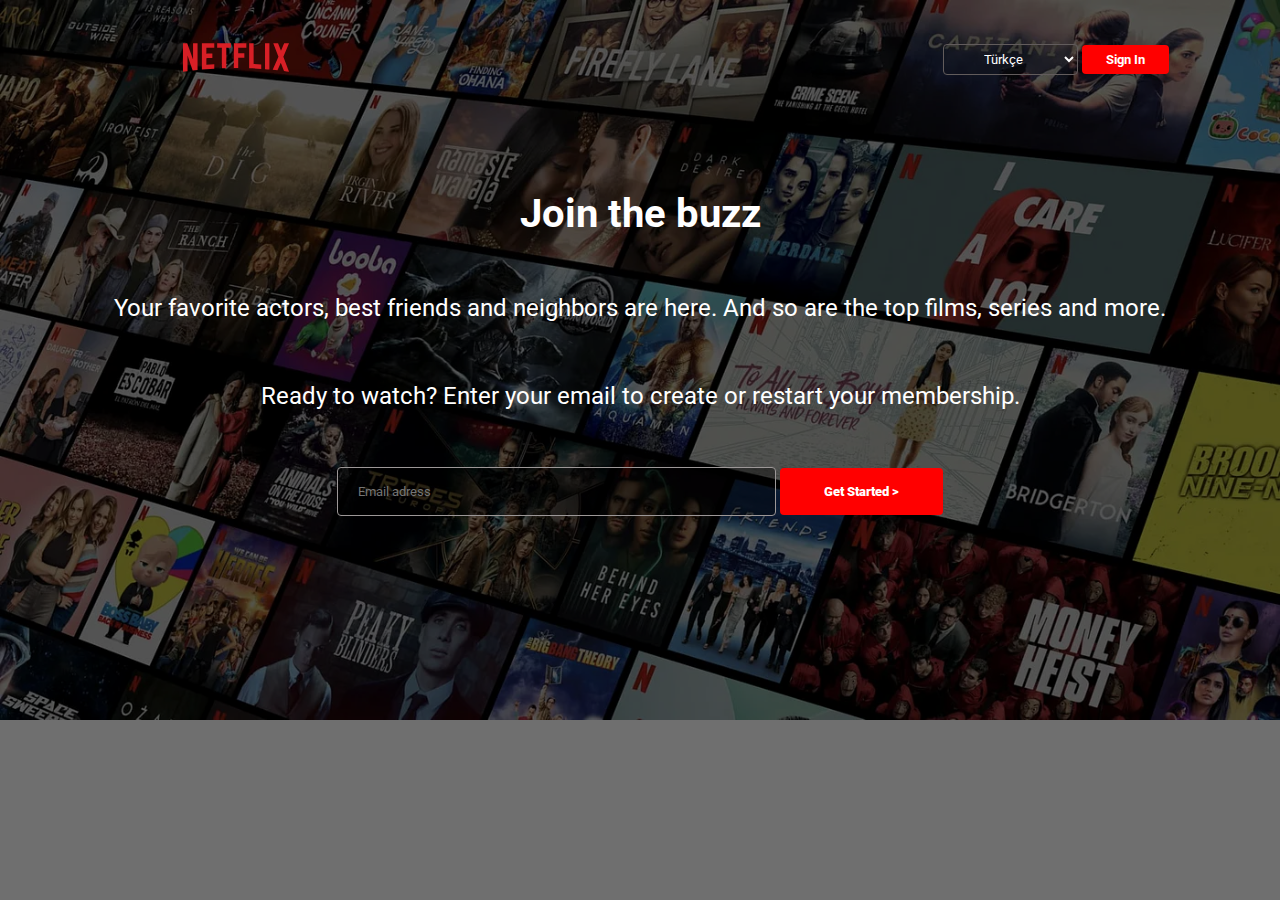
<file: index.html>
<!DOCTYPE html>
<html lang="en">
<head>
    <meta charset="UTF-8">
    <meta name="viewport" content="width=device-width, initial-scale=1.0">
<link rel="stylesheet" href="./style.css">
    <title>Netflix Türkiye</title>
</head>
<body>
    <div class="container">
    <header class="header-bar">
        <div class="nav">
        <div class="nav-left"><img class="netflix-logo" src="./assets/logos/Netflix-Logo.wine.svg" alt="" ></div>
        <nav>
        <div class="nav-right">
            <label for="language"></label>
            <select class="language" id="language">
                <option value="turkish">Türkçe</option>
                <option value="english">English</option>
            </select>

            <button class="log-in">Sign In</button>
        </div>
    </nav>
</div>
    </header>
    <main>
        <div class="main">
      <article>
        
        <div class="text-center">
            <h1 class="everyone">Join the buzz</h1>
            <p class="paragraph">Your favorite actors, best friends and neighbors are here. And so are the top films, series and more.</p>
            <p class="paragraph">Ready to watch? Enter your email to create or restart your membership.</p>
            <div class="form-group">
                <input class="mail" type="mail" name="mail" placeholder="Email adress">
                <button class="start" name="start">Get Started &gt;	 </button>
            </div>
        </article>
    </div>
    </main>
</div>
</body>
</html>
</file>
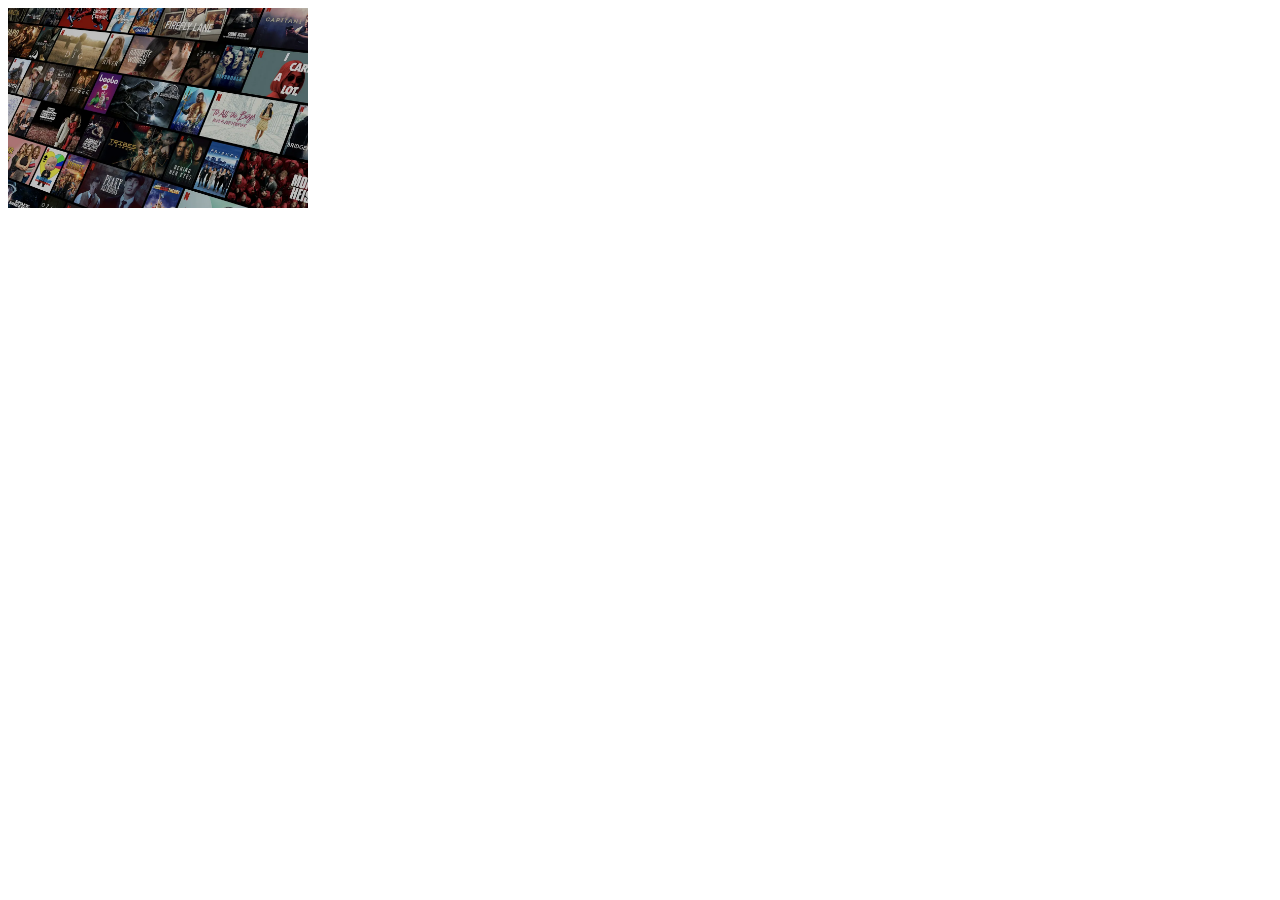
<file: deneme.html>
<!DOCTYPE html>
<html lang="en">
  <head>
    <meta charset="UTF-8" />
    <meta name="viewport" content="width=device-width, initial-scale=1.0" />

    <style>
      .container {
        width: 300px;
        height: 200px;
        background-image: url("./assets/bg/bg.jpg");
        background-size: cover; /* Resmi kaplama özelliği */
        background-repeat: no-repeat; /* Tekrar etmeyi engelle */
        background-color: rgba(
          255,
          255,
          255,
          0.5
        ); /* Beyaz arka plan rengi, %50 opaklık */
      }
    </style>
    <title>Document</title>
  </head>
  <body>
    <div class="container"></div>
  </body>
</html>
</file>
<file: style.css>
@import url("https://fonts.googleapis.com/css2?family=Lobster&family=Roboto&display=swap");
* {
  margin: 0px;
  padding: 0px;
  font-family: "Helvetica Neue","Segoe UI","Roboto","Ubuntu",sans-serif;
}

body {
  background: #00000090 url(./assets/bg/bg.jpg);
  /* opacity: 1; */
  background-repeat: no-repeat;
  position: center;
  background-size: cover;
  background-blend-mode: darken;
  /* opacity: 0.5; */
  /* position: relative; */
  /* width: 100%;
  height:100%; 
  background-color: #f0f0f0;
  box-shadow: 5px 5px 10px rgba(0, 0, 0, 0.3); */

  /* font-family: "Roboto", "Helvetica", sans-serif; */
  color: white;
}

.header-bar {
  /* display: flex;
  justify-content: space-around; */
  
  /* margin-top: 10%; */
  /* margin-top: 10%; */
  height: 10vh;
  /* background-color: yellow; */
  

  /* background-color: lightcoral; */
}

.nav {
    margin-top:4vh;
  /* background-color: blue; */

  /* width: 90vh; */
  display: flex;
  justify-content: space-around;
  /* height: 100vh; */
  align-items: center;
  /* background-color: blue; */
}
.nav-left {
  margin-left: -180px;
}

.nav-right {
  margin-right: -180px;
}

.language {
  padding: 6px 36px;
  border-radius: 0.25rem;
  background: rgba(14, 13, 13, 0.126);
  color: white;
  border: 1px solid rgb(98, 92, 92);
}

.log-in {
  padding: 7px 24px;
  background-color: red;
  border: none;
  color: white;
  font-weight: bold;
  cursor: pointer;
  fill: currentColor;
  border-radius: 0.25rem;
}

.log-in:hover {
  background-color: rgb(194, 41, 41);
}

.main {
  display: flex;
  flex-direction: column;
  justify-content: center;
  align-items: center;
}

.netflix-logo {
  width: 250px;
  height: 43px;
}

.main {
  margin-top: 5%;
}

.text-center {
  text-align: center;
}

.everyone {
  font-size: 2.5rem;
  font-weight: 700;

}

.paragraph {
  margin: 0;
  font-size: 1.5rem;
  font-weight: 400;
  line-height: 1.5;
 

}

.mail {
  padding: 16px 240px 16px 20px;
  background-color: rgba(0, 0, 0, 0.401);
  border: 0.5px solid rgb(156, 151, 151);
  border-radius: 4px;
}

.start {
  padding: 16px 44px 16px 44px;
  background-color: red;
  border: none;
  border-radius: 4px;
  color: white;
  font-weight: 900;
}

/*temporary */

.everyone,
.paragraph{
  margin-bottom:5%;
}
</file>
